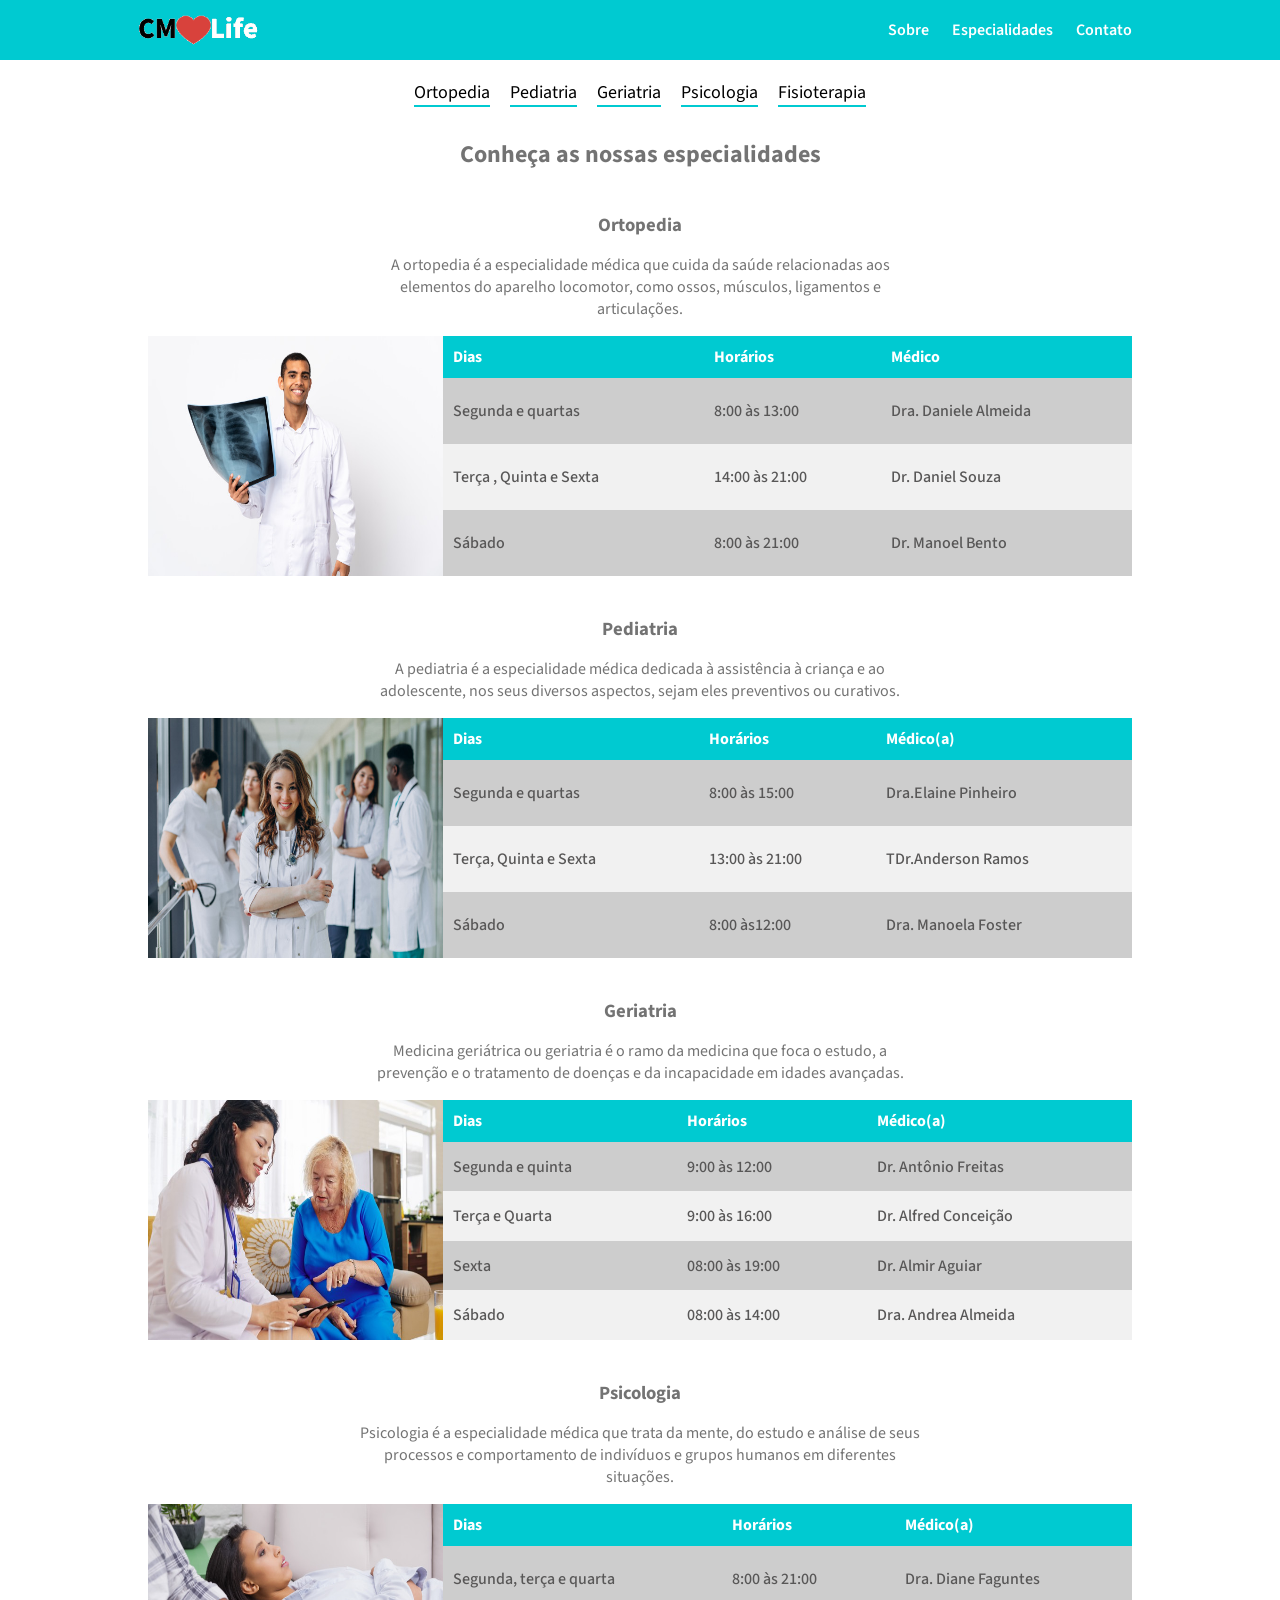
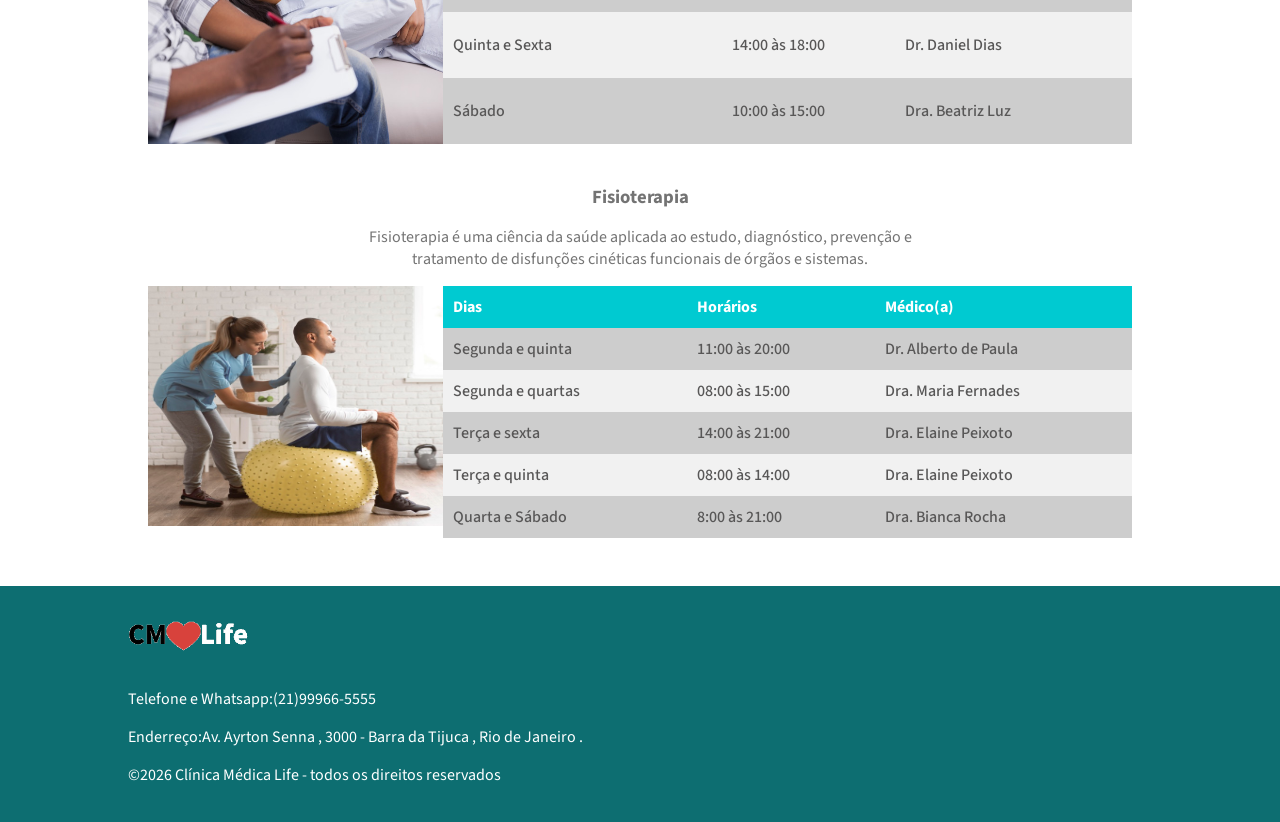
<file: especialidades.html>
<!DOCTYPE html>
<html lang="pt-BR">
<head>
  <meta charset="UTF-8">
  <meta http-equiv="X-UA-Compatible" content="IE=edge">
  <meta name="viewport" content="width=device-width, initial-scale=1.0">
  <link rel="stylesheet" href="css/estilo-geral.css">
  <link rel="stylesheet" href="css/estilo-especialidades.css">

  <link href="https://fonts.googleapis.com/css2?family=Source+Sans+Pro:ital,wght@0,200;0,300;0,400;0,600;0,700;0,900;1,200;1,300;1,400;1,600;1,700;1,900&display=swap" rel="stylesheet">
  <title>CMLife - Especialidades</title>
</head>

<body>
    <header class="topo">
        <div class="container">
            <div class="topo-titulo">
            <a href="index.html">
        <img class="topo-logo" src="assets/logo.png" alt="logo" title="logo">
      </a>
      </div>

      <nav class="links-topo"> 
        <a class="topo-link" href="index.html#Sobre"> Sobre</a>
        <a class="topo-link" href="especialidades.html"> Especialidades</a>
        <a class="topo-link" href="index.html#contato"> Contato</a>
      </nav>
    </div>
    </header> 

    <main>
        <section class="container-links-especialidades">
            <div class="container links-especialidades"> 
                <a class="link-especialidade" href="#ortopedia" > Ortopedia</a>
                <a class="link-especialidade" href="#pediatria" > Pediatria</a>
                <a class="link-especialidade" href="#geriatria" > Geriatria</a>
                <a class="link-especialidade" href="#psicologia" > Psicologia</a>
                <a class="link-especialidade" href="#fisioterapia" > Fisioterapia</a> 
            </div>

            <h1> Conheça as nossas especialidades </h1>
        </section>

        <section id="ortopedia" class="container sessao-especialidade"> 
            <div class="container-titulo"> 
                <h3> Ortopedia</h3>
                <p>A ortopedia é a especialidade médica que cuida da saúde relacionadas aos elementos do aparelho locomotor, como ossos, músculos, ligamentos e articulações. </p>
                </div>

                <div class="box-tabela-especialista">
                    <img src="assets/ortopedia.png" alt="imagem de um médico" title="imagem de um médico">

                    <table class="tabela-especialistas">
                        <thead>
                            <tr>
                                <th> Dias </th>
                                <th> Horários </th>
                                <th> Médico </th>
                            </tr>
                        </thead>

                        <tbody>
                            <tr>
                                <td>Segunda e quartas</td>
                                <td> 8:00 às 13:00</td>
                                <td> Dra. Daniele Almeida</td>
                            </tr>

                            <tr> 
                                <td>Terça , Quinta e Sexta </td>
                                <td> 14:00 às 21:00</td>
                                <td> Dr. Daniel Souza </td>
                            </tr>

                            <tr>
                                <td> Sábado </td>
                                <td> 8:00 às 21:00</td>
                                <td> Dr. Manoel Bento</td>
                            </tr>
                        </tbody>
                    </table>
                </div>
        </section>


        <section id="pediatria" class="container sessao-especialidade"> 
            <div class="container-titulo"> 
                <h3> Pediatria </h3>
                <p> A pediatria é a especialidade médica dedicada à assistência à criança e ao adolescente, nos seus diversos aspectos, sejam eles preventivos ou curativos. </p>
            </div>

            <div  class="box-tabela-especialista"> 
                <img src="assets/pediatra2.png" alt="imagem de um pediatra " title="Imagem de um pediatra ">
                <table class="tabela-especialistas"> 
                    <thead>
                        <tr>
                            <th> Dias </th>
                            <th> Horários </th>
                            <th> Médico(a) </th>
                        </tr>
                    </thead>

                    <tbody>
                        <tr>
                            <td> Segunda e quartas</td>
                             <td>8:00 às 15:00 </td>
                             <td> Dra.Elaine Pinheiro</td>
                        </tr>

                        <tr> 
                            <td>Terça, Quinta e Sexta </td>
                            <td>13:00 às  21:00 </td>
                            <td>TDr.Anderson Ramos</td>
                        </tr>

                        <tr>
                            <td> Sábado</td>
                             <td> 8:00 às12:00</td> 
                            <td> Dra. Manoela Foster</td>
                        </tr>
                    </tbody>
                </table>
            </div>

        </section>

        <section id="geriatria" class="container sessao-especialidade">
            <div class="container-titulo">
              <h3>Geriatria</h3>
              <p>Medicina geriátrica ou geriatria é o ramo da medicina que foca o estudo, a prevenção e o tratamento de doenças e da incapacidade em idades avançadas.</p>
            </div>
      
            <div class="box-tabela-especialista">
              <img src="assets/geriatra.png" alt="Imagem de uma geriatra" title="Imagem de uma geriatra">
      
              <table class="tabela-especialistas">
                <thead>
                  <tr>
                    <th>Dias</th>
                    <th>Horários</th>
                    <th>Médico(a)</th>
                  </tr>
                </thead>
      
                <tbody>
                  <tr>
                    <td>Segunda e quinta</td>
                    <td>9:00 às 12:00</td>
                    <td>Dr. Antônio Freitas</td>
                  </tr>
                  <tr>
                    <td>Terça e Quarta</td>
                    <td>9:00 às 16:00</td>
                    <td>Dr. Alfred Conceição</td>
                  </tr>
                  <tr>
                    <td>Sexta</td>
                    <td>08:00 às 19:00</td>
                    <td>Dr. Almir Aguiar</td>
                  </tr>
                  <tr>
                    <td>Sábado</td>
                    <td>08:00 às 14:00</td>
                    <td>Dra. Andrea Almeida</td>
                  </tr>
                </tbody>
              </table>
            </div>
          </section>

          <section id="psicologia" class="container sessao-especialidade">
            <div class="container-titulo">
              <h3>Psicologia</h3>
              <p>Psicologia é a especialidade médica que trata da mente, do estudo e análise de seus processos e comportamento de indivíduos e grupos humanos em diferentes situações.</p>
            </div>
      
            <div class="box-tabela-especialista">
                <img src="assets/psicologo.png" alt="Imagem de um psicólogo" title="Imagem de um psicólogo">
                <table class="tabela-especialistas">
                  <thead>
                    <tr>
                      <th>Dias</th>
                      <th>Horários</th>
                      <th>Médico(a)</th>
                    </tr>
                  </thead>
      
                  <tbody>
                    <tr>
                      <td>Segunda, terça e quarta</td>
                      <td>8:00 às 21:00</td>
                      <td>Dra. Diane Faguntes</td>
                    </tr>
                    <tr>
                      <td>Quinta e Sexta</td>
                      <td>14:00 às 18:00</td>
                      <td>Dr. Daniel Dias</td>
                    </tr>
                    <tr>
                      <td>Sábado</td>
                      <td>10:00 às 15:00</td>
                      <td>Dra. Beatriz Luz</td>
                    </tr>
                  </tbody>
                </table>
            </div>
          </section>

          <section id="fisioterapia" class="container sessao-especialidade">
            <div class="container-titulo">
              <h3>Fisioterapia</h3>
              <p>Fisioterapia é uma ciência da saúde aplicada ao estudo, diagnóstico, prevenção e tratamento de disfunções cinéticas funcionais de órgãos e sistemas.</p>
            </div>
      
            <div class="box-tabela-especialista">
                <img src="assets/fisioterapia.png" alt="Imagem de uma fisioterapeuta" title="Imagem de uma fisioterapeuta">
                <table class="tabela-especialistas">
                  <thead>
                    <tr>
                      <th>Dias</th>
                      <th>Horários</th>
                      <th>Médico(a)</th>
                    </tr>
                  </thead>
      
                  <tbody>
                    <tr>
                      <td>Segunda e quinta</td>
                      <td>11:00 às 20:00</td>
                      <td>Dr. Alberto de Paula</td>
                    </tr>
                    <tr>
                      <td>Segunda e quartas</td>
                      <td>08:00 às 15:00</td>
                      <td>Dra. Maria Fernades</td>
                    </tr>
                    <tr>
                      <td>Terça e sexta</td>
                      <td>14:00 às 21:00</td>
                      <td>Dra. Elaine Peixoto</td>
                    </tr>
                    <tr>
                      <td>Terça e quinta</td>
                      <td>08:00 às 14:00</td>
                      <td>Dra. Elaine Peixoto</td>
                    </tr>
                    <tr>
                      <td>Quarta e Sábado</td>
                      <td>8:00 às 21:00</td>
                      <td>Dra. Bianca Rocha</td>
                    </tr>
                  </tbody>
      
                </table>
            </div>
          </section>

    </main>


    <footer>
        <div class="container">  
            <img class="topo-logo" src="assets/logo.png"  alt="Logo" title="Logo">

            <p>
                Telefone e Whatsapp:(21)99966-5555
            </p>

            <p> 
              Enderreço:Av. Ayrton Senna , 3000 - Barra da Tijuca , Rio de Janeiro .  
            </p>

            <p>
                &copy;2026 Clínica Médica Life - todos os direitos reservados 
            </p>
        </div>

     </footer>

</body>

</html>
</file>
<file: css/estilo-geral.css>
*{
    box-sizing: border-box;
    font-family: 'Source Sans Pro' , sans-serif;
    
}

body{
    margin: 0;
    padding: 0;
    background-color: #fff;
}

main{
    color:#0000008c;
    margin-bottom: 60px;

}

.container{
    max-width: 1024px;
    margin: 0 auto;
}

.container-titulo{
    max-width: 600px;
    margin: 0 auto;
    text-align: center;
}

.container-titulo h2 , .container-titulo h3{
    margin: 0;
}

/*Inicio CSS Topo*/


.topo{
    background-color: #00cad1;
    width: 100%;
}

.topo .container{
    display: flex;
    align-items: center;
    justify-content: space-between;
    width: 100%;
    min-height: 60px;
    padding: 0 10px;
    margin: 0 auto;
}

.topo-titulo{
    font-weight: 600;
    font-size: 28px;
    color: #fff;
    display: flex;
    justify-content: center;
    align-items: center;

}

.topo-titulo a{
    display: flex;
}

.topo-logo{
    height: 60px;
}


.topo-links{
    display:flex;
}

.topo-link{
    padding: 10px;
    text-decoration: none;
    color: #fff;
    font-weight: 600;
}

.topo-link:hover{
    color: #004b4c;

}
/*Fim do CSS Topo*/




/*Inicio do CSS Rodapé*/

footer{
    background-color: #0d6e71;
    color: #fff;
    padding: 20px;
}


footer.container{
text-align: center;
}

/*Fim do CSS Rodpé*/
</file>
<file: css/estilo-especialidades.css>
h1{
    text-align: center;
}

.sessao-especialidade{
    margin-top: 40px;
}   

.container-titulo{
    padding: 0 20px;
}

.container-links-especialidades{
    padding:0 20px;
}

.links-especialidades{
    display:flex;
    justify-content: center;
    flex-wrap: wrap;
    margin-top:20px;
    text-align: center;

}

.link-especialidade{
    text-decoration: none;
    color:#000;
    border-bottom: 2px solid #00cad1;
    margin:0 10px 10px;
    font-size:18px;
}

.link-especialidade:hover{
    color:#0d6e71;
}

.box-tabela-especialista{
    display: flex;
    height: 240px;
    padding: 0 20px;
}

.box-tabela-especialista img{
    width: 30%;
    height: 100%;
}

.tabela-especialistas{
    border-spacing: 0;
    text-align: left;
    width: 70%;
    height: 100%;
}

.tabela-especialistas thead tr{
    background-color: #00cad1;
    color: #fff;
}

.tabela-especialistas tr{
    background-color: #f1f1f1;
    color:#585757;
    font-weight: 500;
}

.tabela-especialistas tbody tr:nth-of-type(2n+1){
    background-color: #cdcdcd;
    border:1px solid #f1f1f1;
}

.tabela-especialistas th , .tabela-especialistas td{
    padding: 10px;
}

@media(max-width:768px){

    .box-tabela-especialista img{
        display: none;
    }


.tabela-especialistas{
    width: 100%;
}

.box-tabela-especialista{
    height: auto;
    justify-content: center;
}

}

@media( max-width:425px){
    .box-tabela-especialista{
        padding: 0;
    }
}
</file>
